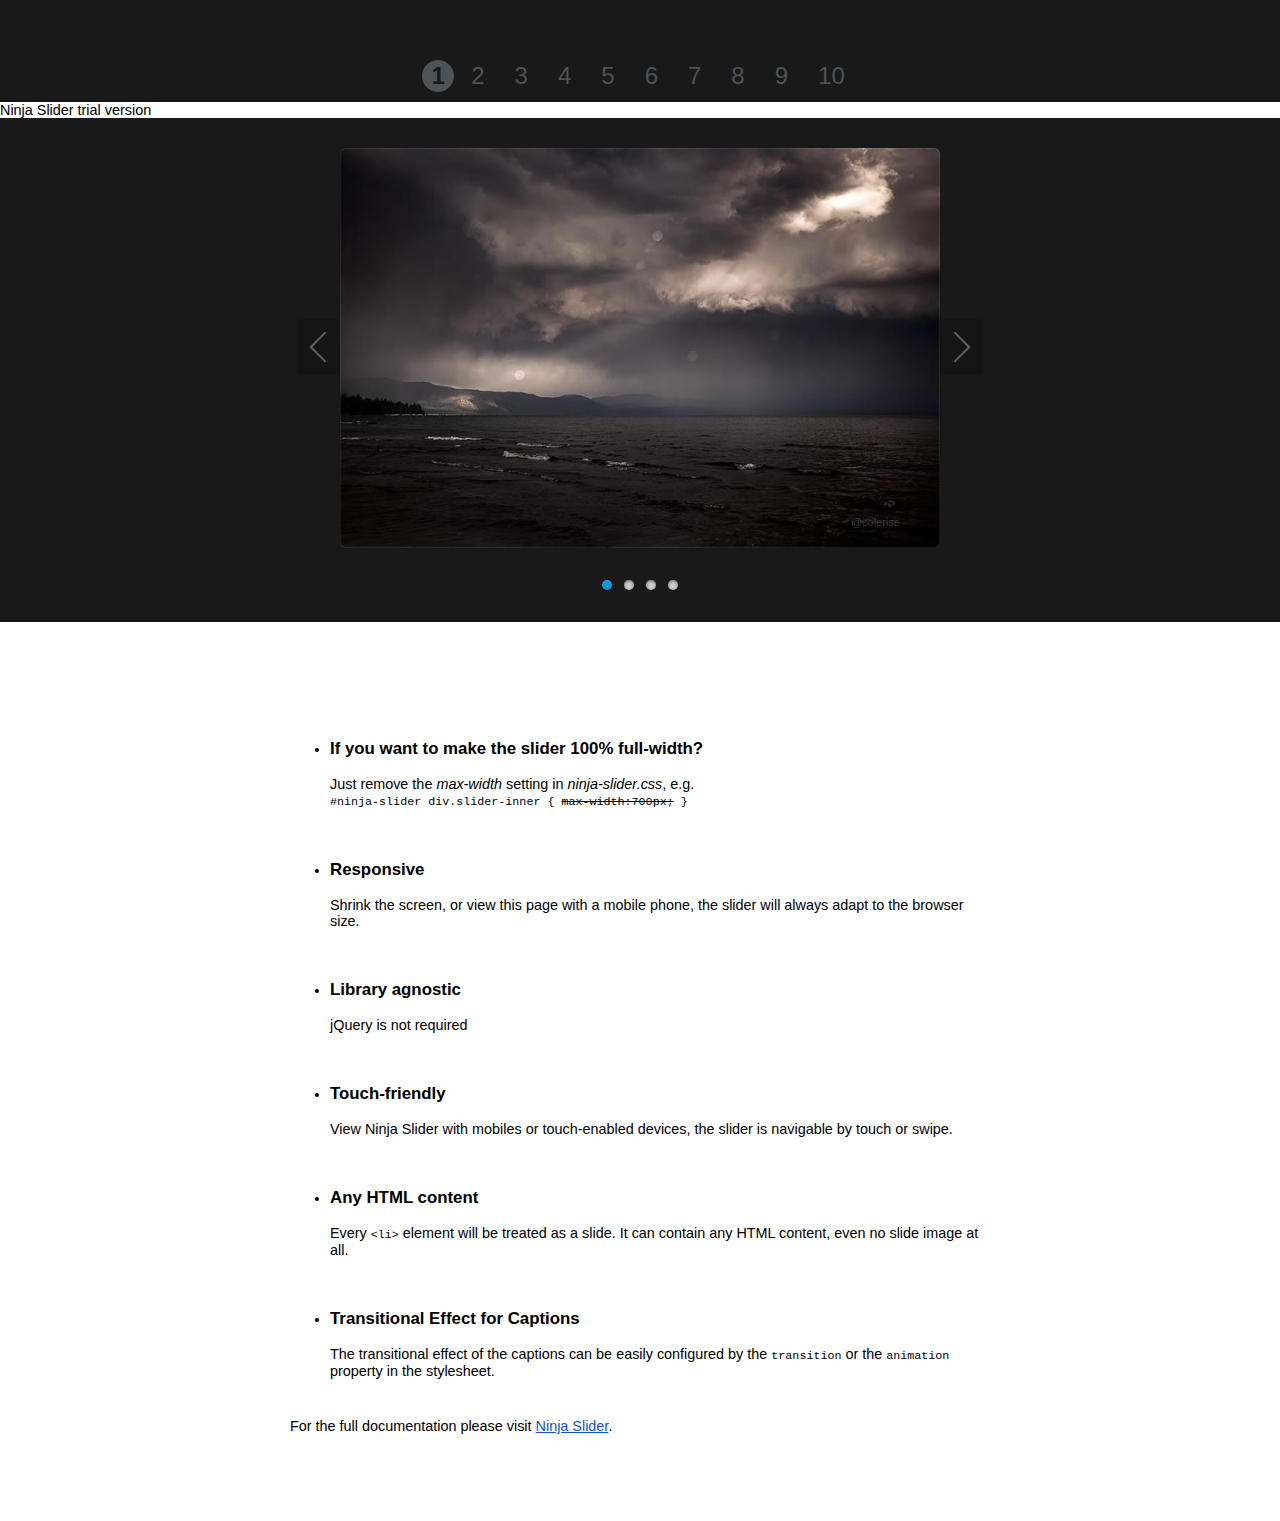
<file: lib/ninja-slider/ninja-slider/demo1.html>
﻿<!DOCTYPE html>
<html>
<head>
    <title>Demo 1</title>
    <meta name="viewport" content="width=device-width, initial-scale=1.0" />
    <link href="1/ninja-slider.css" rel="stylesheet" type="text/css" />
    <script src="1/ninja-slider.js" type="text/javascript"></script>
    <style>
        body {font: normal 0.9em Arial;margin:0;}
        a {color:#1155CC;}
        ul li {padding: 10px 0;}
        header {display:block;padding:60px 0 10px;background-color:#191919;text-align:center;}
        header a {
            font-family: sans-serif;
            font-size: 24px;
            line-height: 24px;
            padding: 8px 13px 7px;
            color: #4d5256;
            text-decoration:none;
            transition: color 0.7s;
        }
        header a.active {
            font-weight:bold;
            width: 24px;
            height: 24px;
            padding: 4px;
            text-align: center;
            display:inline-block;
            border-radius: 50%;
            background: #4d5256;
            color: #191919;
        }
    </style>
</head>
<body>
    <header>
        <a class="active" href="demo1.html">1</a>
        <a href="demo2.html">2</a>
        <a href="demo3.html">3</a>
        <a href="demo4.html">4</a>
        <a href="demo5.html">5</a>
        <a href="demo6.html">6</a>
        <a href="demo7.html">7</a>
        <a href="demo8.html">8</a>
        <a href="demo9.html">9</a>
        <a href="demo10.html">10</a>
    </header>
    <!--start-->
    <div id="ninja-slider">
        <div class="slider-inner">
            <ul>
                <li>
                    <a class="ns-img" href="img/a.jpg"></a>
                    <div class="caption">@colerise</div>
                </li>
                <li><a class="ns-img" href="img/b.jpg"></a>
                    <div class="caption">@colerise</div>
                </li>
                <li>
                    <a href="/"><img class="ns-img" src="img/c.jpg" style="cursor:pointer;" /></a>
                    <div class="caption">@colerise</div>
                </li>
                <li>
                    <a class="ns-img" href="img/d.jpg"></a>
                    <div class="caption cap1">RESPONSIVE</div>
                    <div class="caption cap1 cap2">TOUCH·FRIENDLY</div>
                    <div class="caption">@colerise</div>
                </li>
            </ul>
            <div class="fs-icon" title="Expand/Close"></div>
        </div>
    </div>
    <!--end-->
    <div style="max-width:700px;margin:90px auto;">
        <ul>
            <li>
                <h3>If you want to make the slider 100% full-width?</h3>
                <p>
                    Just remove the <em>max-width</em> setting in <em>ninja-slider.css</em>, e.g.<br />
                    <code>#ninja-slider div.slider-inner { <del>max-width:700px;</del> }</code>
                </p>
            </li>
            <li>
                <h3>Responsive</h3>
                <p>Shrink the screen, or view this page with a mobile phone, the slider will always adapt to the browser size.</p>
            </li>
            <li><h3>Library agnostic</h3><p>jQuery is not required</p></li>
            <li>
                <h3>Touch-friendly</h3>
                <p>View Ninja Slider with mobiles or touch-enabled devices, the slider is navigable by touch or swipe.</p>
            </li>
            <li>
                <h3>Any HTML content</h3>
                <p>Every <code>&lt;li&gt;</code> element will be treated as a slide. It can contain any HTML content, even no slide image at all.</p>
            </li>
            <li>
                <h3>Transitional Effect for Captions</h3>
                <p>The transitional effect of the captions can be easily configured by the <code>transition</code> or the <code>animation</code> property in the stylesheet.</p>
            </li>
        </ul>
        <p>
            For the full documentation please visit <a href="http://www.menucool.com/responsive-slider" title="Ninja Slider: responsive, touch-friendly">Ninja Slider</a>.
        </p>
    </div>
</body>
</html>
</file>
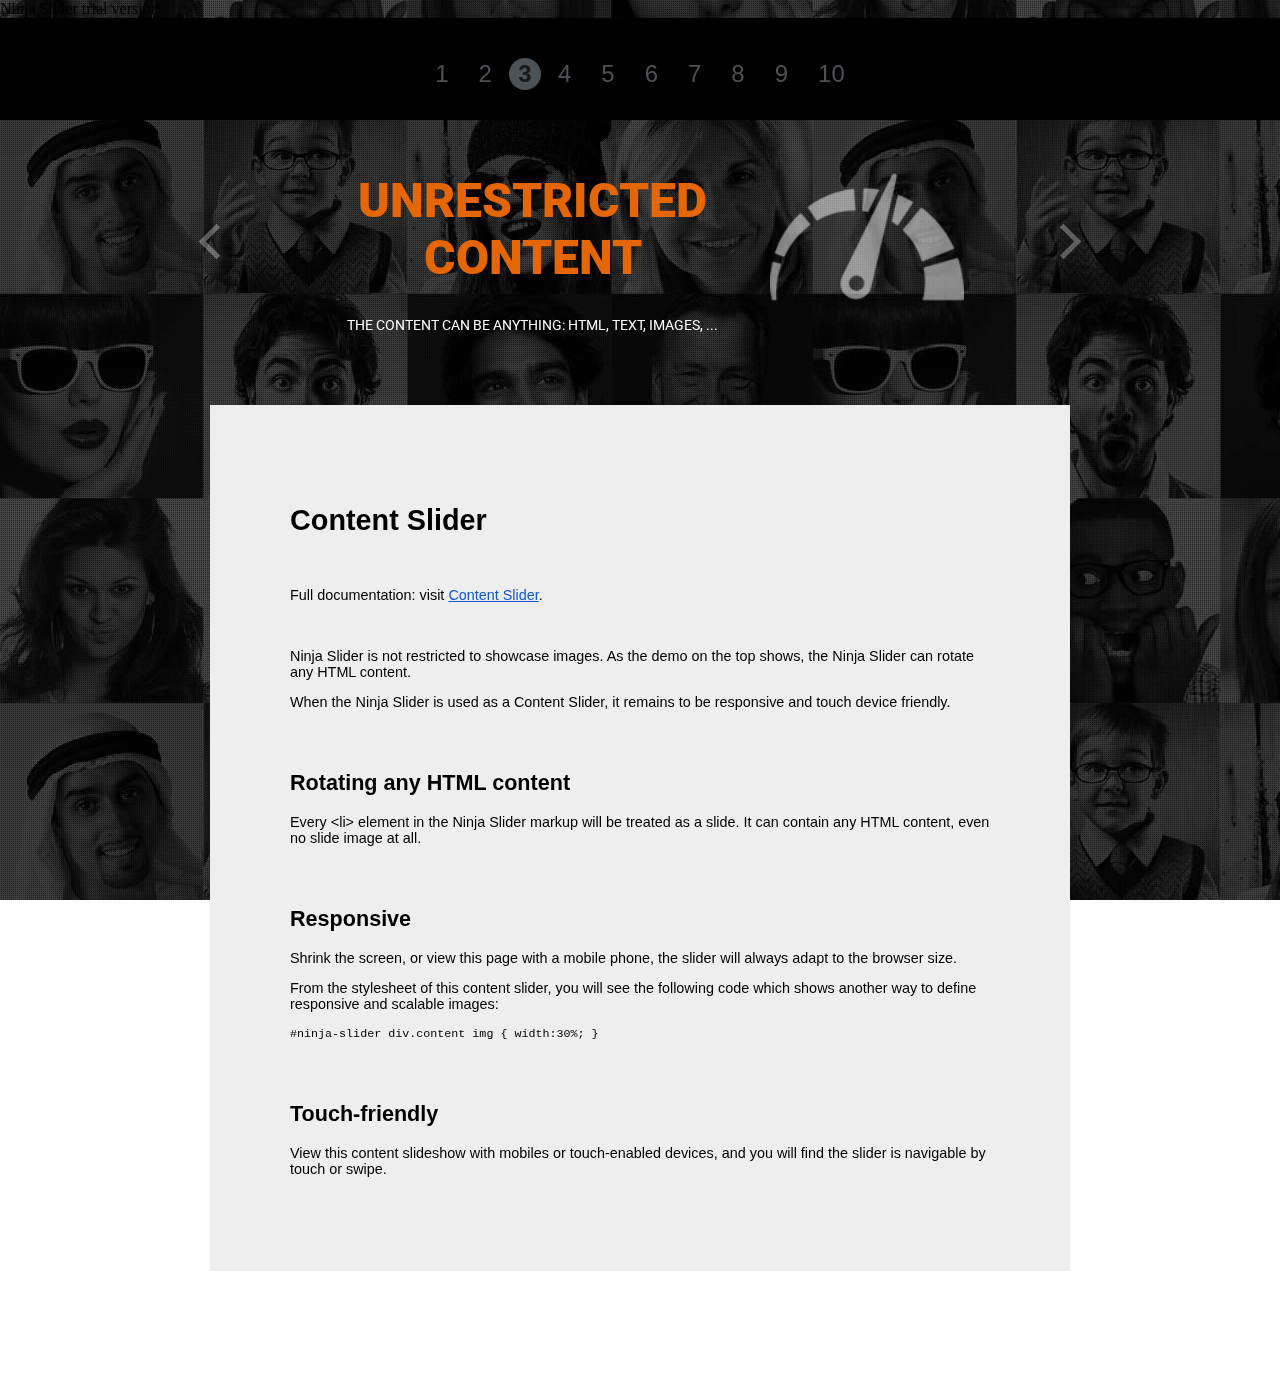
<file: lib/ninja-slider/ninja-slider/demo3.html>
﻿<!DOCTYPE html>
<html>
<head>
    <title>Demo 3</title>
    <meta name="viewport" content="width=device-width, initial-scale=1.0" />
    <link href='https://fonts.googleapis.com/css?family=Roboto:400,900' rel='stylesheet' type='text/css'>
    <link href="3/ninja-slider.css" rel="stylesheet" type="text/css" />
    <script src="3/ninja-slider.js" type="text/javascript"></script>
    <style>
        body {font: normal 0.9em Arial;margin:0;}
        #bg-asset {
            position: fixed;
            background: url('3/pg-bg.jpg') left 90px;
            z-index: -1;
            top: 0;
            bottom: 0;
            left: 0;
            right: 0;
        }
        a {color:#1155CC;}
        h2 {margin-top: 60px;}
        header {display:block;padding:40px 0 30px;text-align:center;background:#000;}
        header a {
            font-family: sans-serif;
            font-size: 24px;
            line-height: 24px;
            padding: 8px 13px 7px;
            color: #4d5256;
            text-decoration:none;
            transition: color 0.7s;
        }
        header a.active {
            font-weight:bold;
            width: 24px;
            height: 24px;
            padding: 4px;
            text-align: center;
            display:inline-block;
            border-radius: 50%;
            background: #4d5256;
            color: #191919;
        }
    </style>
</head>
<body>
    <header>
        <a href="demo1.html">1</a>
        <a href="demo2.html">2</a>
        <a class="active" href="demo3.html">3</a>
        <a href="demo4.html">4</a>
        <a href="demo5.html">5</a>
        <a href="demo6.html">6</a>
        <a href="demo7.html">7</a>
        <a href="demo8.html">8</a>
        <a href="demo9.html">9</a>
        <a href="demo10.html">10</a>
    </header>
    <!--start-->
    <div id="bg-asset"></div>
    <div id="ninja-slider">
        <div class="slider-inner">
            <ul>
                <li>
                    <div class="content">
                        <img src="3/meter.png" />
                        <h3>Unrestricted Content</h3>
                        <p>The content can be anything: HTML, text, images, ...</p>
                    </div>
                </li>
                <li>
                    <div class="content">
                        <img src="3/bulb.png" />
                        <h3>Showcase the important</h3>
                        <p>
                            Organize, highlight and showcase your most important content in a sleek and stylish manner.
                        </p>
                    </div>
                </li>
                <li>
                    <div class="content">
                        <img src="3/responsive.png" />
                        <h3>Responsive</h3>
                        <p>The Content Slider is responsive. The image in this slide is always 30% of the screen size.</p>
                    </div>
                </li>
                <li>
                    <div class="content">
                        <img src="3/browser-support.png" />
                        <h3>Mobile Friendly</h3>
                        <p>The Carousel is compatible with mobile platforms like iphone/ipad.</p>
                    </div>
                </li>
            </ul>
            <div class="fs-icon" title="Expand/Close"></div>
        </div>
    </div>
    <!--end-->
    <div style="max-width:700px;margin:0 auto 90px;background:#EEE;padding:80px;">
        <h1>Content Slider</h1>
        <p>&nbsp;</p>
        <p>
            Full documentation: visit <a href="http://www.menucool.com/slider/content-slider">Content Slider</a>.
        </p>
        <p>&nbsp;</p>
        <p>Ninja Slider is not restricted to showcase images. As the demo on the top shows, the Ninja Slider can rotate any HTML content.</p>
        <p>When the Ninja Slider is used as a Content Slider, it remains to be responsive and touch device friendly.</p>
        <h2>Rotating any HTML content</h2>
        <p>Every &lt;li&gt; element in the Ninja Slider markup will be treated as a slide. It can contain any HTML content, even no slide image at all.</p>

        <h2>Responsive</h2>
        <p>Shrink the screen, or view this page with a mobile phone, the slider will always adapt to the browser size.</p>
        <p>From the stylesheet of this content slider, you will see the following code which shows another way to define responsive and scalable images:</p>
        <code style="display:block;">
            #ninja-slider div.content img {
            width:30%;
            }
        </code>
        <h2>Touch-friendly</h2>
        <p>View this content slideshow with mobiles or touch-enabled devices, and you will find the slider is navigable by touch or swipe.</p>
    </div>
    <p>&nbsp;</p>
</body>
</html>
</file>
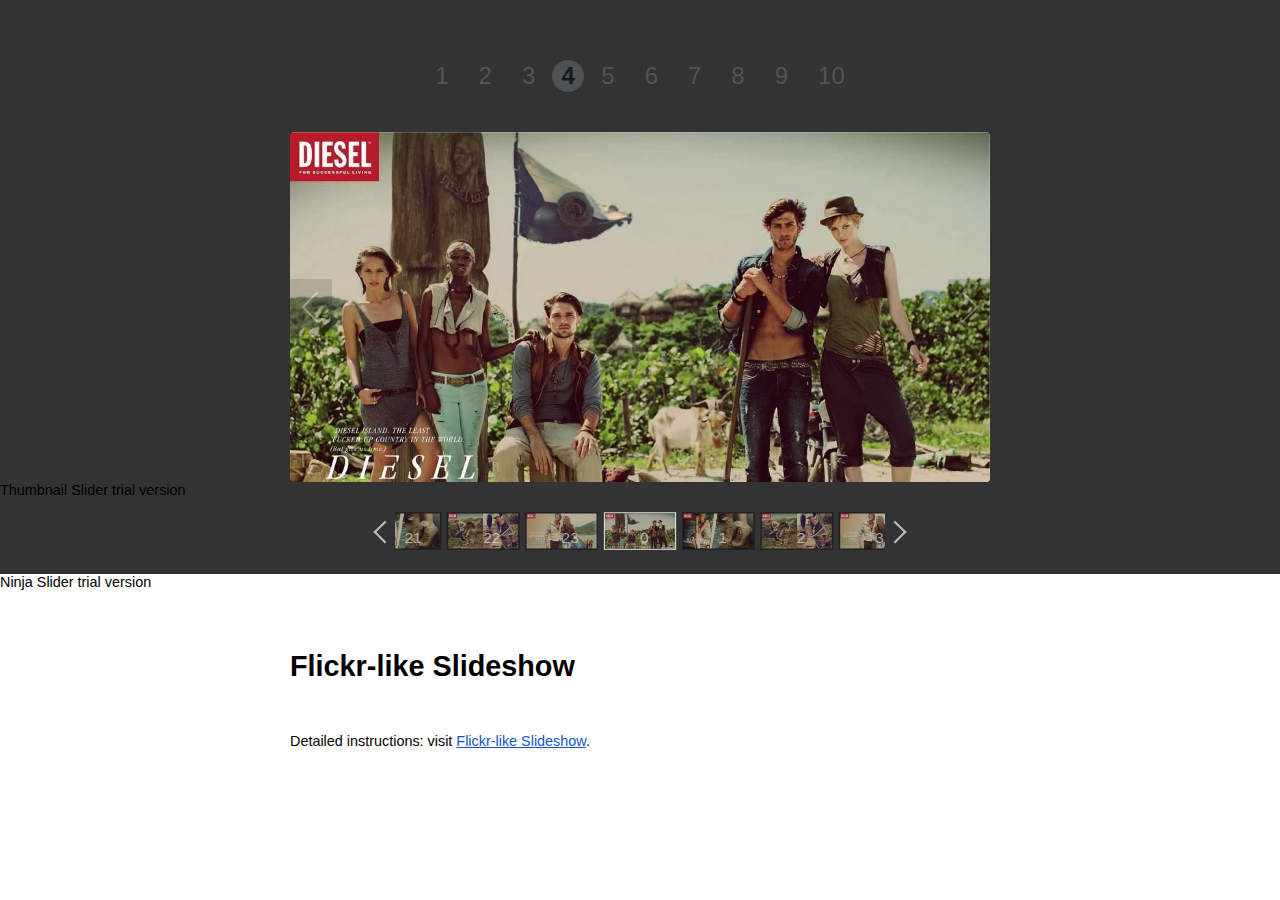
<file: lib/ninja-slider/ninja-slider/demo4.html>
﻿<!DOCTYPE html>
<html>
<head>
    <title>Demo 4</title>
    <meta name="viewport" content="width=device-width, initial-scale=1.0" />
    <link href="4/thumbnail-slider.css" rel="stylesheet" type="text/css" />
    <link href="4/ninja-slider.css" rel="stylesheet" type="text/css" />
    <script src="4/thumbnail-slider.js" type="text/javascript"></script>
    <script src="4/ninja-slider.js" type="text/javascript"></script>
    <style>
        body {font: normal 0.9em Arial;margin:0;}
        a {color:#1155CC;}
        ul li {padding: 10px 0;}
        header {display:block;padding:60px 0 10px;background:rgba(0,0,0,0.8);text-align:center;}
        header a {
            font-family: sans-serif;
            font-size: 24px;
            line-height: 24px;
            padding: 8px 13px 7px;
            color: #555;
            text-decoration:none;
            transition: color 0.7s;
        }
        header a.active {
            font-weight:bold;
            width: 24px;
            height: 24px;
            padding: 4px;
            text-align: center;
            display:inline-block;
            border-radius: 50%;
            background: #4d5256;
            color: #191919;
        }
        code {display:block;white-space:pre; background-color:#f6f6f6;padding:8px; overflow:auto;border:1px dotted #999;margin:6px 0;}
    </style>
</head>
<body>
    <header>
        <a href="demo1.html">1</a>
        <a href="demo2.html">2</a>
        <a href="demo3.html">3</a>
        <a class="active" href="demo4.html">4</a>
        <a href="demo5.html">5</a>
        <a href="demo6.html">6</a>
        <a href="demo7.html">7</a>
        <a href="demo8.html">8</a>
        <a href="demo9.html">9</a>
        <a href="demo10.html">10</a>
    </header>
    <!--start-->
    <div id='ninja-slider'>
        <div>
            <div class="slider-inner">
                <ul>
                    <li><a class="ns-img" href="img/1.jpg"></a></li>
                    <li><a class="ns-img" href="img/2.jpg"></a></li>
                    <li><a class="ns-img" href="img/3.jpg"></a></li>
                    <li><a class="ns-img" href="img/4.jpg"></a></li>
                    <li><a class="ns-img" href="img/5.jpg"></a></li>
                    <li><a class="ns-img" href="img/a.jpg"></a></li>
                    <li><a class="ns-img" href="img/b.jpg"></a></li>
                    <li><a class="ns-img" href="img/c.jpg"></a></li>
                    <li><a class="ns-img" href="img/d.jpg"></a></li>
                    <li><a class="ns-img" href="img/2.jpg"></a></li>
                    <li><a class="ns-img" href="img/3.jpg"></a></li>
                    <li><a class="ns-img" href="img/4.jpg"></a></li>
                    <li><a class="ns-img" href="img/1.jpg"></a></li>
                    <li><a class="ns-img" href="img/2.jpg"></a></li>
                    <li><a class="ns-img" href="img/3.jpg"></a></li>
                    <li><a class="ns-img" href="img/4.jpg"></a></li>
                    <li><a class="ns-img" href="img/5.jpg"></a></li>
                    <li><a class="ns-img" href="img/a.jpg"></a></li>
                    <li><a class="ns-img" href="img/b.jpg"></a></li>
                    <li><a class="ns-img" href="img/c.jpg"></a></li>
                    <li><a class="ns-img" href="img/d.jpg"></a></li>
                    <li><a class="ns-img" href="img/2.jpg"></a></li>
                    <li><a class="ns-img" href="img/3.jpg"></a></li>
                    <li><a class="ns-img" href="img/4.jpg"></a></li>
                </ul>
                <div class="fs-icon" title="Expand/Close"></div>
            </div>
            <div id="thumbnail-slider">
                <div class="inner">
                    <ul>
                        <li>
                            <a class="thumb" href="img/1.jpg"></a>
                            <span>0</span>
                        </li>
                        <li>
                            <a class="thumb" href="img/2.jpg"></a>
                            <span>1</span>
                        </li>
                        <li>
                            <a class="thumb" href="img/3.jpg"></a>
                            <span>2</span>
                        </li>
                        <li>
                            <a class="thumb" href="img/4.jpg"></a>
                            <span>3</span>
                        </li>
                        <li>
                            <a class="thumb" href="img/5.jpg"></a>
                            <span>4</span>
                        </li>
                        <li>
                            <a class="thumb" href="img/a.jpg"></a>
                            <span>5</span>
                        </li>
                        <li>
                            <a class="thumb" href="img/b.jpg"></a>
                            <span>6</span>
                        </li>
                        <li>
                            <a class="thumb" href="img/c.jpg"></a>
                            <span>7</span>
                        </li>
                        <li>
                            <a class="thumb" href="img/d.jpg"></a>
                            <span>8</span>
                        </li>
                        <li>
                            <a class="thumb" href="img/2.jpg"></a>
                            <span>9</span>
                        </li>
                        <li>
                            <a class="thumb" href="img/3.jpg"></a>
                            <span>10</span>
                        </li>
                        <li>
                            <a class="thumb" href="img/4.jpg"></a>
                            <span>11</span>
                        </li>
                        <li>
                            <a class="thumb" href="img/1.jpg"></a>
                            <span>12</span>
                        </li>
                        <li>
                            <a class="thumb" href="img/2.jpg"></a>
                            <span>13</span>
                        </li>
                        <li>
                            <a class="thumb" href="img/3.jpg"></a>
                            <span>14</span>
                        </li>
                        <li>
                            <a class="thumb" href="img/4.jpg"></a>
                            <span>15</span>
                        </li>
                        <li>
                            <a class="thumb" href="img/5.jpg"></a>
                            <span>16</span>
                        </li>
                        <li>
                            <a class="thumb" href="img/a.jpg"></a>
                            <span>17</span>
                        </li>
                        <li>
                            <a class="thumb" href="img/b.jpg"></a>
                            <span>18</span>
                        </li>
                        <li>
                            <a class="thumb" href="img/c.jpg"></a>
                            <span>19</span>
                        </li>
                        <li>
                            <a class="thumb" href="img/d.jpg"></a>
                            <span>20</span>
                        </li>
                        <li>
                            <a class="thumb" href="img/2.jpg"></a>
                            <span>21</span>
                        </li>
                        <li>
                            <a class="thumb" href="img/3.jpg"></a>
                            <span>22</span>
                        </li>
                        <li>
                            <a class="thumb" href="img/4.jpg"></a>
                            <span>23</span>
                        </li>
                    </ul>
                </div>
            </div>
        </div>
    </div>
    <!--end-->
    <div style="max-width:700px;margin:60px auto;">
        <h1>Flickr-like Slideshow</h1>
        <p>&nbsp;</p>
        <p>Detailed instructions: visit <a href="/slider/flickr-like-slideshow">Flickr-like Slideshow</a>.</p>
    </div>
</body>
</html>
</file>
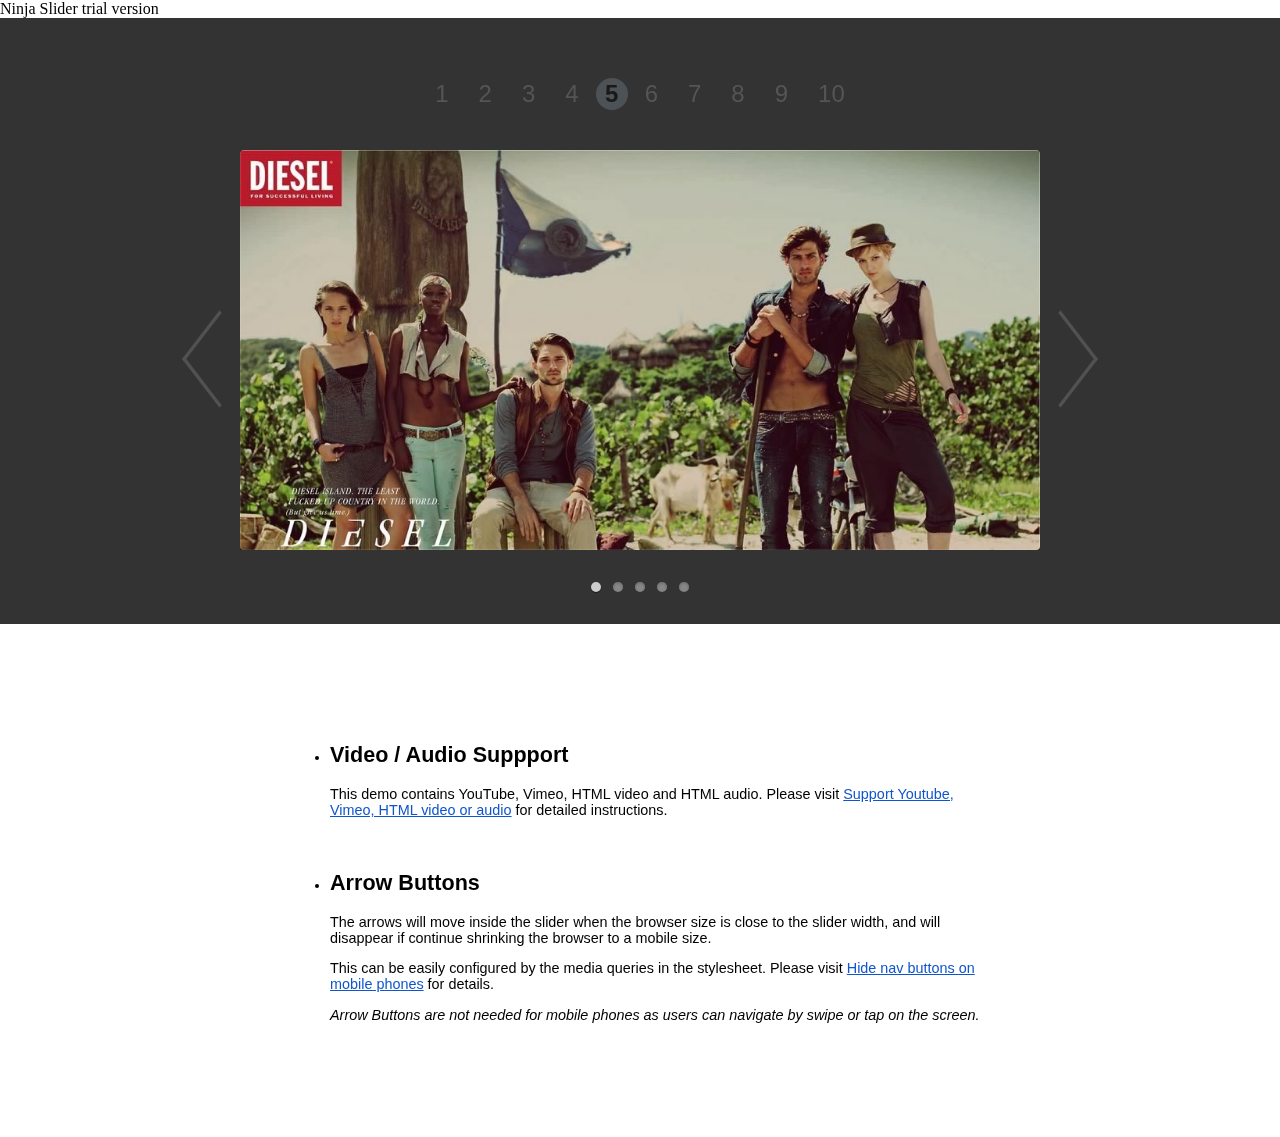
<file: lib/ninja-slider/ninja-slider/demo5.html>
﻿<!DOCTYPE html>
<html>
<head>
    <title>Demo 5</title>
    <meta name="viewport" content="width=device-width, initial-scale=1.0" />
    <link href="5/ninja-slider.css" rel="stylesheet" type="text/css" />
    <!--ninjaVideoPlugin.js is required only when the slider contains video or audio.-->
    <script src="5/ninjaVideoPlugin.js"></script>
    <script src="5/ninja-slider.js" type="text/javascript"></script>
    <script type="text/javascript">
        //don't copy the script below into your page.
        if (!document.domain) alert("The video will not work properly if opening the page by local path. Please test this page through HTTP on a web or localhost server");    
    </script>
    <style>
        body {font: normal 0.9em Arial;margin:0;}
        a {color:#1155CC;}
        ul li {padding: 10px 0;}
        header {display:block;padding:60px 0 10px;background-color:#333; text-align:center;}
        header a {
            font-family: sans-serif;
            font-size: 24px;
            line-height: 24px;
            padding: 8px 13px 7px;
            color: #555;
            text-decoration:none;
            transition: color 0.7s;
        }
        header a.active {
            font-weight:bold;
            width: 24px;
            height: 24px;
            padding: 4px;
            text-align: center;
            display:inline-block;
            border-radius: 50%;
            background: #4d5256;
            color: #191919;
        }
    </style>
</head>
<body>
    <header>
        <a href="demo1.html">1</a>
        <a href="demo2.html">2</a>
        <a href="demo3.html">3</a>
        <a href="demo4.html">4</a>
        <a class="active" href="demo5.html">5</a>
        <a href="demo6.html">6</a>
        <a href="demo7.html">7</a>
        <a href="demo8.html">8</a>
        <a href="demo9.html">9</a>
        <a href="demo10.html">10</a>
    </header>
    <!--start-->
    <div id='ninja-slider'>
        <div class="slider-inner">
            <ul>
                <li><a class="ns-img" href="img/1.jpg"></a></li>
                <li>
                    <div class="video">
                        <iframe src="https://player.vimeo.com/video/93292237" frameborder="0" allowfullscreen></iframe>
                    </div>
                    <a class="ns-img" href="img/2.jpg"></a>
                    <div class="caption">Supports Youtube, Vimeo and HTML video/audio</div>
                    <div class="video-playbutton-layer"></div>
                </li>
                <li>
                    <div class="video">
                        <iframe src="https://www.youtube.com/embed/Bp119VFEjHE?enablejsapi=1&start=216&rel=0&showinfo=0&iv_load_policy=3&modestbranding=1" frameborder="0" allowfullscreen data-autoplay="false"></iframe>
                    </div>
                    <a class="ns-img" href="img/3.jpg"></a>
                    <div class="caption">This video starts from 3:36</div>
                    <div class="video-playbutton-layer"></div>
                </li>
                <li>
                    <div class="video">
                        <video controls width="100%">
                            <source src="img/mcvideo.mp4" type="video/mp4" />
                        </video>
                    </div>
                </li>
                <li>
                    <a class="ns-img" href="img/5.jpg"></a>
                    <div class="video" style="background-color:transparent;height:auto;top:auto;bottom:0px;">
                        <audio controls data-autoplay="1">
                            <source src="img/mcaudio.mp3" type="audio/mpeg">
                        </audio>
                    </div>
                </li>
            </ul>
            <div class="fs-icon"></div>
        </div>
    </div>
    <!--end-->
    <div style="width:700px;margin:90px auto;">
        <ul>
            <li>
                <h2>Video / Audio Suppport</h2>
                <p>
                    This demo contains YouTube, Vimeo, HTML video and HTML audio. Please visit <a href="http://www.menucool.com/slider/play-youtube-vimeo-html-video-or-audio-with-ninja-slider" title="Play Youtube, Vimeo, HTML video or audio with Ninja Slider">Support Youtube, Vimeo, HTML video or audio</a>
                    for detailed instructions.
                </p>        
            </li>
            <li>
                <h2>Arrow Buttons</h2>
                <p>The arrows will move inside the slider when the browser size is close to the slider width, and will disappear if continue shrinking the browser to a mobile size.</p>
                <p>This can be easily configured by the media queries in the stylesheet. Please visit <a href="http://www.menucool.com/responsive-slider#custStyles">Hide nav buttons on mobile phones</a> for details.</p>
                <p><i>Arrow Buttons are not needed for mobile phones as users can navigate by swipe or tap on the screen.</i></p>
            </li>
        </ul>
    </div>
</body>
</html>
</file>
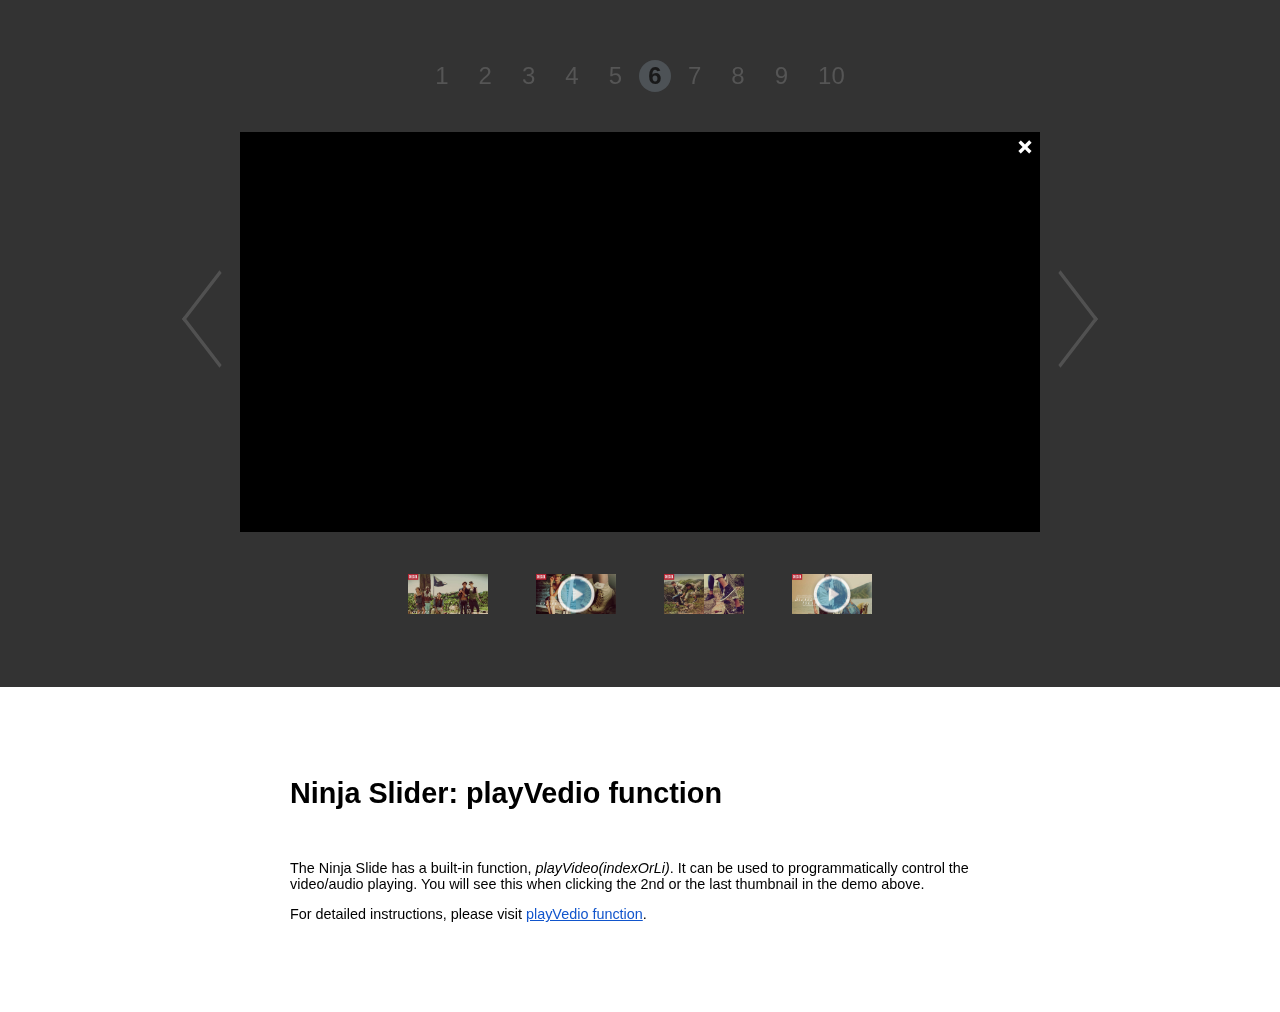
<file: lib/ninja-slider/ninja-slider/demo6.html>
﻿<!DOCTYPE html>
<html>
<head>
    <title>Demo 6</title>
    <meta name="viewport" content="width=device-width, initial-scale=1.0" />
    <link href="6/thumbs.css" rel="stylesheet" type="text/css" />
    <link href="5/ninja-slider.css" rel="stylesheet" type="text/css" />
    <!--ninjaVideoPlugin.js is required only when the slider contains video or audio.-->
    <script src="5/ninjaVideoPlugin.js"></script>
    <script src="5/ninja-slider.js" type="text/javascript"></script>
    <script type="text/javascript">
        //don't copy the script below into your page.
        if (!document.domain) alert("The video will not work properly if opening the page by local path. Please test this page through HTTP on a web or localhost server");
    </script>

    <style>
        body {font: normal 0.9em Arial;margin:0;}
        a {color:#1155CC;}
        header {display:block;padding:60px 0 10px;background-color:#333; text-align:center;}
        header a {
            font-family: sans-serif;
            font-size: 24px;
            line-height: 24px;
            padding: 8px 13px 7px;
            color: #555;
            text-decoration:none;
            transition: color 0.7s;
        }
        header a.active {
            font-weight:bold;
            width: 24px;
            height: 24px;
            padding: 4px;
            text-align: center;
            display:inline-block;
            border-radius: 50%;
            background: #4d5256;
            color: #191919;
        }

        #ninja-slider-pager {
            display: none;
        }
    </style>
</head>
<body>
    <header>
        <a href="demo1.html">1</a>
        <a href="demo2.html">2</a>
        <a href="demo3.html">3</a>
        <a href="demo4.html">4</a>
        <a href="demo5.html">5</a>
        <a class="active" href="demo6.html">6</a>
        <a href="demo7.html">7</a>
        <a href="demo8.html">8</a>
        <a href="demo9.html">9</a>
        <a href="demo10.html">10</a>
    </header>
    <!--start-->
    <div id="ninja-slider">
        <div class="slider-inner">
            <ul>
                <li>
                    <div class="video">
                        <iframe src="https://player.vimeo.com/video/136205074?title=0&portrait=0&byline=0" frameborder="0" allowfullscreen></iframe>
                    </div>
                </li>
                <li>
                    <div class="video">
                        <iframe src="https://www.youtube.com/embed/Bp119VFEjHE?enablejsapi=1&start=0&rel=0&showinfo=0&iv_load_policy=3&modestbranding=1" wmode="Opaque" frameborder="0" allowfullscreen></iframe>
                    </div>
                    <a class="ns-img" href="img/2.jpg"></a>
                    <div class="video-playbutton-layer"></div>
                </li>
                <li>
                    <div class="video">
                        <video controls data-autoplay="false">
                            <source src="img/mcvideo.mp4" type="video/mp4" />
                        </video>
                    </div>
                    <a class="ns-img" href="img/3.jpg"></a>
                    <div class="video-playbutton-layer"></div>
                </li>
                <li>
                    <a class="ns-img" href="img/4.jpg"></a>
                    <div class="video" style="background-color:transparent;height:auto;top:auto;bottom:0px;">
                        <audio controls>
                            <source src="img/mcaudio.mp3" type="audio/mpeg">
                        </audio>
                    </div>
                </li>
            </ul>
        </div>
        <div id="thumbs">
            <span onclick="nslider.displaySlide(0)"><img src="img/1.jpg" /></span>
            <span onclick="nslider.playVideo(1)"><img src="img/2.jpg" /><span class="playvideo">AUTO</span></span>
            <span onclick="nslider.displaySlide(2)"><img src="img/3.jpg" /></span>
            <span onclick="nslider.playVideo(3)"><img src="img/4.jpg" /><span class="playvideo">AUTO</span></span>
        </div>
    </div>
    <!--end-->
    <div style="width:700px;margin:90px auto;">
        <h1>Ninja Slider: playVedio function</h1>
        <p>&nbsp;</p>
        <p>
            The Ninja Slide has a built-in function, <em>playVideo(indexOrLi)</em>. It can be used to programmatically control the video/audio playing.
            You will see this when clicking the 2nd or the last thumbnail in the demo above.
        </p>
        <p>For detailed instructions, please visit <a href="http://www.menucool.com/slider/ninja-slider-playvedio-function">playVedio function</a>.</p>
    </div>
</body>
</html>
</file>
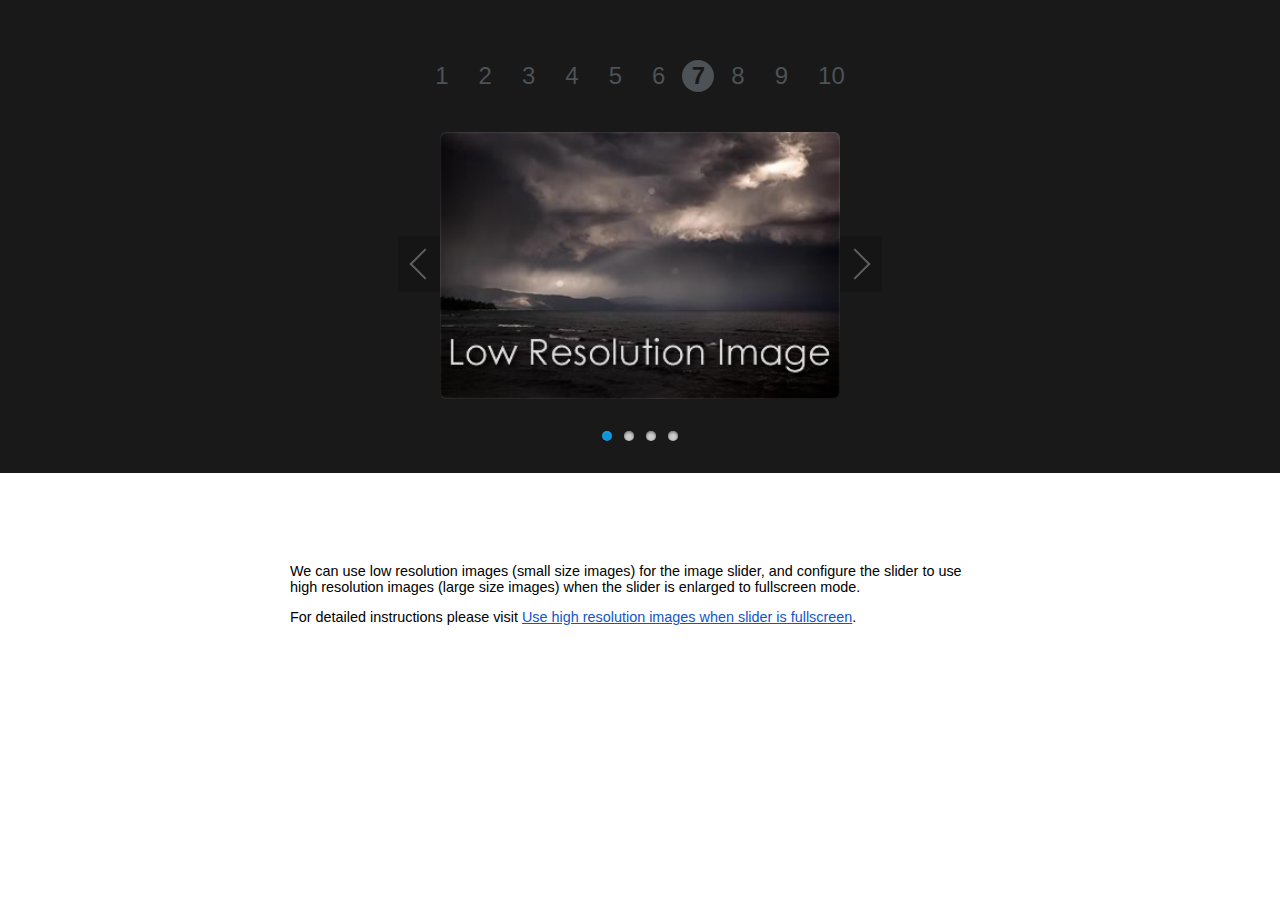
<file: lib/ninja-slider/ninja-slider/demo7.html>
﻿<!DOCTYPE html>
<html>
<head>
    <title>Demo 7</title>
    <meta name="viewport" content="width=device-width, initial-scale=1.0" />
    <link href="7/ninja-slider.css" rel="stylesheet" type="text/css" />
    <script src="7/ninja-slider.js" type="text/javascript"></script>
    <style>
        body {font: normal 0.9em Arial;margin:0;}
        a {color:#1155CC;}
        ul li {padding: 10px 0;}
        header {display:block;padding:60px 0 10px;background-color:#191919;text-align:center;}
        header a {
            font-family: sans-serif;
            font-size: 24px;
            line-height: 24px;
            padding: 8px 13px 7px;
            color: #4d5256;
            text-decoration:none;
            transition: color 0.7s;
        }
        header a.active {
            font-weight:bold;
            width: 24px;
            height: 24px;
            padding: 4px;
            text-align: center;
            display:inline-block;
            border-radius: 50%;
            background: #4d5256;
            color: #191919;
        }
    </style>
</head>
<body>
    <header>
        <a href="demo1.html">1</a>
        <a href="demo2.html">2</a>
        <a href="demo3.html">3</a>
        <a href="demo4.html">4</a>
        <a href="demo5.html">5</a>
        <a href="demo6.html">6</a>
        <a href="demo7.html" class="active">7</a>
        <a href="demo8.html">8</a>
        <a href="demo9.html">9</a>
        <a href="demo10.html">10</a>
    </header>
    <!--start-->
    <div id='ninja-slider'>
        <div class="slider-inner">
            <ul>
                <li>
                    <a class="ns-img" href="img/a_s.jpg" data-fs-image="img/a.jpg"></a>
                </li>
                <li>
                    <span class="ns-img" style="background-image:url(img/b_s.jpg);" data-fs-image="img/b.jpg"></span>
                </li>
                <li>
                    <a href="/"><img class="ns-img" src="img/c_s.jpg" data-fs-image="img/c.jpg" /></a>
                </li>
                <li>
                    <a class="ns-img" href="img/d_s.jpg" data-fs-image="img/d.jpg"></a>
                </li>
            </ul>
            <div class="fs-icon" title="Expand/Close"></div>
        </div>
    </div>
    <!--end-->
    <div style="max-width:700px;margin:90px auto;">
        <p>
            We can use low resolution images (small size images) for the image slider, and configure the slider to use high resolution
            images (large size images) when the slider is enlarged to fullscreen mode.
        </p>
        <p>
            For detailed instructions please visit <a href="http://www.menucool.com/slider/use-high-resolution-images-when-slider-is-fullscreen">Use high resolution images when slider is fullscreen</a>.
        </p>
    </div>
</body>
</html>
</file>
<file: lib/ninja-slider/ninja-slider/1/ninja-slider.css>
/* Visit http://www.menucool.com/responsive-slider for instructions */

#ninja-slider {
    width:100%;
    background:#191919;
    padding: 30px 0;

    margin:0 auto;
    overflow:hidden;
    box-sizing:border-box;
}

#ninja-slider.fullscreen {
    background:#000;
}


#ninja-slider .fs-icon {
    top:6px;
    right:6px;
    width:60px;
    height:26px;
    background: rgba(0,0,0,0.2);
    z-index:2;
    color:white;
    text-align:center;
    font:bold 11px/26px arial;
    border:1px solid rgba(255,255,255,0.3);
    border-radius:2px;
    opacity:0;
    -webkit-transition:opacity 0.8s;
    transition:opacity 0.8s;
}

#ninja-slider .slider-inner:hover .fs-icon,
#ninja-slider.fullscreen .fs-icon {
    opacity: 1;
}
#ninja-slider.fullscreen div.fs-icon {
    right:30px;
}

#ninja-slider .fs-icon::before {      
    content:"EXPAND";
    display:block;
}

#ninja-slider.fullscreen .fs-icon::before {
    content:"CLOSE";
}


#ninja-slider .slider-inner {
    max-width:600px;
    margin:0 auto;/*center-aligned */
    font-size:0px;
    position:relative;
    box-sizing:border-box;
}

#ninja-slider.fullscreen .slider-inner {
    width:95%;
    max-width:800px;
}

#ninja-slider ul {
    position:relative;
    list-style:none;
    padding:0;
    box-sizing:border-box;
}

#ninja-slider li {
    
    width:100%;
    height:100%;
    top:0;
    left:0;
    position: absolute;
    font-size:12px;
    list-style:none;
    margin:0;
    padding:0;
    opacity:0;
    overflow:hidden;
    box-sizing:border-box;
}

#ninja-slider li.ns-show {
    opacity:1;
}



/* --------- slider image ------- */  
#ninja-slider .ns-img {
    background-color:rgba(0,0,0,0.3);
    background-size:contain;/*Note: If transitionType is zoom, it will be overridden to cover.*/

    /*decorate border*/
    box-shadow: inset 0 0 2px rgba(255,255,255,.3);
    border-radius:6px;

    cursor:default;
    display:block;
    position: absolute;
    width:100%;
    height:100%;
    background-repeat:no-repeat;
    background-position:center center;
}


/*---------- Captions -------------------*/
#ninja-slider .caption {
    padding:20px 40px;
    margin:auto;
    left:0;right:0;
    top:auto;bottom:0px;
    width:auto;
    text-align:right;
    font-family:sans-serif;
    font-size:11px;
    color:rgba(255,255,255,0.2);
    background:none;
    /*background:rgba(0,0,0,0.12);*/
    position:absolute;
    box-sizing:border-box;
}
#ninja-slider li .cap1 {
    color:rgba(255,255,255,0.5);
    font:bold 32px arial;
    text-align:center;

    opacity:0;
    bottom:40%;
    -webkit-transition:bottom 1.3s, opacity 1s;
    transition:bottom 1.3s, opacity 1s;
}

/*The cap1 of the current slide */
#ninja-slider li[class*='-'] .cap1 {
    opacity:1;
    bottom:20%;
}
#ninja-slider li .cap2 {
    color:rgba(255, 162, 0, 0.5);
    font-size:23px;
    bottom:15%;
    -webkit-transition-delay: 1s;
    transition-delay: 1s;
}

/*The cap2 of the current slide */
#ninja-slider li[class*='-s'] .cap2 {
    bottom:10%;
}


/* ---------Arrow buttons ------- */   
/* The arrow button id should be: slider id + ("-prev", "-next", and "-pause-play") */ 
#ninja-slider-pause-play { display:none;}  

#ninja-slider-prev, #ninja-slider-next
{
    position: absolute;
    display:inline-block;
    width:42px;
    height:56px;
    line-height:56px;
    top: 50%;
    margin-top:-51px;/*pager's height should also be counted*/
    background-color:rgba(0,0,0,0.4);
    background-color:#ccc\9;/*IE8 hack*/
    backface-visibility:hidden;
    color:white;
    overflow:hidden;
    white-space:nowrap;
    -webkit-user-select: none;
    user-select:none;
    border-radius:2px;
    z-index:10;
    opacity:0.3; 
    font-family:sans-serif;   
    font-size:13px;
    cursor:pointer;
    -webkit-transition:all 0.7s;
    transition:all 0.7s;
}

.slider-inner:hover #ninja-slider-prev, .slider-inner:hover #ninja-slider-next {
    opacity:1;
}


#ninja-slider-prev {
    left: -42px; /*set it with a positive value if .slider-inner does not have max-width setting.*/
}
#ninja-slider-next {
    right: -42px;
}

/* arrows */
#ninja-slider-prev::before, #ninja-slider-next::before {
    position: absolute;
    top: 17px;
    content: "";
    display: inline-block;
    width: 20px;
    height: 20px;
    border-left: 2px solid white;
    border-top: 2px solid white;
    backface-visibility:hidden;
}

#ninja-slider-prev::before {
    -ms-transform:rotate(-45deg);/*IE 9*/
    -webkit-transform:rotate(-45deg);
    transform: rotate(-45deg);
    right:4px;
}

#ninja-slider-next::before {
    -ms-transform:rotate(135deg);/*IE 9*/
    -webkit-transform:rotate(135deg);
    transform: rotate(135deg);
    left:4px;
}


/*pagination num within the arrow buttons*/
#ninja-slider-prev div, #ninja-slider-next div {display:none;}


/*------ pager(nav bullets) ------*/      
/* The pager id should be: slider id + "-pager" */
/* #ninja-slider-pager { display:none;}*/
#ninja-slider-pager
{
    padding-top:30px; /* set the distance away from the slider */
    margin:0 auto; /* center align */
    text-align:center;
    display:table;
    font-size:0;
}
         
#ninja-slider-pager a 
{
    display:inline-block;
    width: 10px;
    height: 10px;
    background-color: #CCC;
    font-size:0; /* Non-zero will show the index num */
    margin:2px 6px;
    cursor:pointer;
    border-radius:10px;
    box-shadow:inset 0 1px 3px #666666;
}

#ninja-slider-pager a:hover 
{
    opacity:0.6;
}
#ninja-slider-pager a.active 
{
    background-color:#1293dc;
    box-shadow:inset 0 1px 3px -1px #28b4ea,0 1px 1px rgba(0,0,0,.5);
}

   

#ninja-slider-pager, #ninja-slider-prev, #ninja-slider-next, #ninja-slider-pause-play
{
    -webkit-touch-callout: none;
    -webkit-user-select: none;
    user-select: none;
}


/*Responsive settings*/
@media only screen and (max-width:600px){

    #ninja-slider-prev, #ninja-slider-next, #ninja-slider-pager {
        display:none;
    }

    
    #ninja-slider li .cap1 {
        font-size:20px;
    }
}
</file>
<file: lib/ninja-slider/ninja-slider/3/ninja-slider.css>
/* Visit http://www.menucool.com/responsive-slider for instructions */

#ninja-slider {
    width:100%;
    max-width:900px;
    /*min-width:375px;
    background:#191919;*/
    padding: 30px 0;

    margin:0 auto;
    overflow:hidden;
    box-sizing:border-box;
}

#ninja-slider .slider-inner {
    margin:0 auto;/*center-aligned */
    font-size:0px;
    position:relative;
}

#ninja-slider ul {
    /*background-color:black;*/
    position:relative;
    list-style:none;
    padding:0;
}

#ninja-slider li {    
    width:100%;
    height:100%;
    top:0;
    left:0;
    position: absolute;
    font-size:12px;
    list-style:none;
    margin:0;
    padding:0;
    opacity:0;
    overflow:hidden;
    transform-style: preserve-3d; /*prevent blurry of its children*/
}

#ninja-slider li.ns-show {
    opacity:1;
}


/*---------- Slide Content -------------------*/
#ninja-slider div.content {
    font-family: 'Roboto', sans-serif;
    text-transform: uppercase;
    padding:0 14%;
    text-align:center;
    color:#FFF;
    font-size:1.2em;
    line-height:1.2;
    position: relative;
    top: 10%;
    box-sizing:border-box;
}

#ninja-slider div.content h3 {
    color:#E56606;
    margin-top:0;
    margin-bottom:30px;
    font-size:3.3em;
    font-family: 'Roboto', sans-serif;
    font-weight:900;
}
#ninja-slider div.content img {
    float:right;
    width:30%;
    margin:0 0 20px 20px;
}

/* ---------Arrow buttons ------- */   
/* The arrow button id should be: slider id + ("-prev", "-next", and "-pause-play") */ 
#ninja-slider-pause-play { display:none;}    

#ninja-slider-prev, #ninja-slider-next
{
    position: absolute;
    display:inline-block;
    width:42px;
    height:56px;
    line-height:56px;
    top: 50%;
    margin-top:-51px;/*pager's height should also be counted*/
    background-color:rgba(0,0,0,0.4);
    background-color:#ccc\9;/*IE8 hack*/
    backface-visibility:hidden;
    color:white;
    overflow:hidden;
    white-space:nowrap;
    -webkit-user-select: none;
    user-select:none;
    border-radius:2px;
    z-index:10;
    opacity:0.3; 
    font-family:sans-serif;   
    font-size:13px;
    cursor:pointer;
    -webkit-transition:all 0.7s;
    transition:all 0.4s;
}

.slider-inner:hover #ninja-slider-prev, .slider-inner:hover #ninja-slider-next {
    opacity:1;
}
.slider-inner:hover #ninja-slider-prev.disabled, .slider-inner:hover #ninja-slider-next.disabled {
    opacity:0.1;
}


#ninja-slider-prev {
    left: 0px; /*set it with a positive value if .slider-inner does not have max-width setting.*/
}
#ninja-slider-next {
    right: 0px;
}

/* arrows */
#ninja-slider-prev::before, #ninja-slider-next::before {
    position: absolute;
    top: 17px;
    content: "";
    display: inline-block;
    width: 20px;
    height: 20px;
    border-left: 5px solid white;
    border-top: 5px solid white;
    backface-visibility:hidden;
}

#ninja-slider-prev::before {
    -ms-transform:rotate(-45deg);/*IE 9*/
    -webkit-transform:rotate(-45deg);
    transform: rotate(-45deg);
    left:14px;
}

#ninja-slider-next::before {
    -ms-transform:rotate(135deg);/*IE 9*/
    -webkit-transform:rotate(135deg);
    transform: rotate(135deg);
    right:14px;
}


/*pagination num within the arrow buttons*/
#ninja-slider-prev:hover, #ninja-slider-next:hover {width:80px;background-color:rgba(0,0,0,0.8);}
#ninja-slider-prev div {margin-right:8px;white-space:nowrap;opacity:0;float:right;}
#ninja-slider-next div {margin-left:8px;white-space:nowrap;opacity:0;float:left;}
#ninja-slider-prev:hover div, #ninja-slider-next:hover div {opacity:1;}


/*------ pager(nav bullets) ------*/      
/* The pager id should be: slider id + "-pager" */
#ninja-slider-pager { display:none;}

/*Responsive settings*/
@media only screen and (max-width:700px){

    #ninja-slider div.content {
        font-size:1em;
    }
    
    #ninja-slider div.content h3 {
        font-size:2em;
    }

    #ninja-slider div.content img {
        display:none;
    }
    #ninja-slider-prev, #ninja-slider-next {
        display:none;
    }
}
</file>
<file: lib/ninja-slider/ninja-slider/4/thumbnail-slider.css>
/* http://www.menucool.com */

#thumbnail-slider {
    -webkit-transform: scale(0.7);
    transform:scale(0.7);
    transition:transform 0.25s;
    opacity:0.8;

    margin:4px auto; /*center-aligned*/
    width:100%;
    max-width:780px;
    padding:0px 40px;/*Gives room for arrow buttons*/
    box-sizing:border-box;
    position:relative;
    -webkit-user-select: none;
    user-select:none;
}

#thumbnail-slider:hover {
    -webkit-transform: scale(1);
    transform:scale(1);
    opacity:1;
}

#ninja-slider.fullscreen #thumbnail-slider {
    width:90%;
    max-width:1120px;
}

#thumbnail-slider div.inner {
    /*the followings should not be changed */
    position:relative;
    overflow:hidden;
    padding:2px 0;
    margin:0;
}

 
#thumbnail-slider div.inner ul {

    /*the followings should not be changed */
    white-space:nowrap;
    position:relative;
    left:0; top:0;
    list-style:none;
    font-size:0;
    padding:0;
    margin:0;
    float:left!important;
    width:auto!important;
    height:auto!important;
}

#thumbnail-slider ul li {
    opacity:1;
    overflow:visible;
    display:inline-block;
    *display:inline!important; /*IE7 hack*/
    border:2px solid #222;
    margin:0 4px;/* Spacing between thumbs*/
    box-sizing:content-box;
    
    text-align:center;
    vertical-align:middle;
    padding:0;
    position:relative;
    list-style:none;
    backface-visibility:hidden;

    transition:all 0.2s;
    -webkit-transform:scale(1); 
    transform:scale(1);
}

#thumbnail-slider ul li.active {
    border-color:white;
}

#thumbnail-slider li:hover {
    border-color:rgba(255,255,255,0.7);
}


#thumbnail-slider .thumb {
    width:100%;
    height: 100%;
    background-size:contain;
    background-repeat:no-repeat;
    background-position:center center;
    display:block;
    position:absolute;
    font-size:0;
}


/* --------- Captions ------- */
#thumbnail-slider li > span {
    position:absolute;
    color:rgba(255,255,255,0.7);
    font-size:22px;
    bottom:2px;
}


/* --------- navigation controls ------- */
/* The nav id should be: slider id + ("-prev", "-next", and "-pause-play") */

#thumbnail-slider-pause-play {display:none;} /*.pause*/

#thumbnail-slider-prev, #thumbnail-slider-next
{
    position: absolute;
    background-color:none;
    width:40px;
    height:50px;
    line-height:50px;
    top: 50%;
    margin:0;
    margin-top:-25px;
    color:white;
    z-index:10;
    cursor:pointer;
    opacity:1;
    *background-color:#ccc;/*IE7 hack*/
}

#thumbnail-slider-prev {
    left:0px; right:auto;
}

#thumbnail-slider-next {
    left:auto; right:0px;
}
#thumbnail-slider-next.disabled, #thumbnail-slider-prev.disabled {
    opacity:0.3;
    cursor:default;
}

/* arrows */
#thumbnail-slider-prev::before, #thumbnail-slider-next::before {
    position: absolute;
    top: 15px;
    content: "";
    display: block;
    width: 20px;
    height: 20px;
    border-left: 3px solid #DDD;
    border-top: 3px solid #DDD;
}

#thumbnail-slider-prev::before {
    left:14px;
    -ms-transform:rotate(-45deg);/*IE9*/
    -webkit-transform:rotate(-45deg);
    transform: rotate(-45deg);
}

#thumbnail-slider-next::before {
    right:14px;
    -ms-transform:rotate(135deg);/*IE9*/
    -webkit-transform:rotate(135deg);
    transform: rotate(135deg);
}

/*Responsive settings*/
@media only screen and (max-width:736px){
    
    #thumbnail-slider {
        padding:0;
    }

    #thumbnail-slider-prev, #thumbnail-slider-next {
        display:none;
    }
}
</file>
<file: lib/ninja-slider/ninja-slider/4/ninja-slider.css>
/* Visit http://www.menucool.com/responsive-slider for instructions */

#ninja-slider {
    width:100%;
    background:rgba(0,0,0,0.8);
    padding-top:30px;
    padding-bottom:10px;

    margin:0 auto;
    overflow:hidden;
    box-sizing:border-box;
}

#ninja-slider.fullscreen {
    background:black;
}

#ninja-slider.fullscreen #ninja-slider-prev {
    left: -50px; 
}
#ninja-slider.fullscreen #ninja-slider-next {
    right: -50px;
}


#ninja-slider .fs-icon {
    top:0px;
    right:0px;
    width:45px;
    height:45px;
    background: rgba(0,0,0,0.1) url(fullscreen.png) no-repeat 0 0;
    z-index:2;
    opacity:0;
    -webkit-transition:opacity 0.8s;
    transition:opacity 0.8s;
}

#ninja-slider:hover .fs-icon {
    opacity: 1;
}

#ninja-slider.fullscreen .fs-icon {
    background-position: center -45px;
    opacity:1;
}

#ninja-slider .slider-inner {
    max-width:700px;
    margin:0 auto;/*center-aligned*/
    font-size:0px;
    position:relative;
    box-sizing:border-box;
}

#ninja-slider.fullscreen .slider-inner {
    max-width:900px;
    max-height:80%;
}

#ninja-slider ul {
    /*overflow:hidden;*/
    position:relative;
    list-style:none;
    padding:0;
    box-sizing:border-box;
}

#ninja-slider li {
    background-color:#111;
    width:100%;
    height:100%;
    top:0;
    left:0;
    position: absolute;
    font-size:12px;
    list-style:none;
    margin:0;
    padding:0;
    opacity:0;
    overflow:hidden;
    box-sizing:border-box;
}

#ninja-slider li.ns-show {
    opacity:1;
}



/* --------- slider image ------- */  
#ninja-slider .ns-img {
    background-color:rgba(0,0,0,0.3);
    background-size:contain;/*Note: If transitionType is zoom, it will be overridden to cover.*/

    border-radius:3px;

    cursor:default;
    display:block;
    position: absolute;
    width:100%;
    height:100%;
    background-repeat:no-repeat;
    background-position:center center;
}


/* ---------Arrow buttons ------- */   
/* The arrow button id should be: slider id + ("-prev", "-next", and "-pause-play") */ 
#ninja-slider-pause-play { display:none;}    

#ninja-slider-prev, #ninja-slider-next
{
    position: absolute;
    display:inline-block;
    width:42px;
    height:56px;
    line-height:56px;
    top: 50%;
    margin-top:-28px;
    background-color:rgba(0,0,0,0.4);
    background-color:#ccc\9;/*IE8 hack*/
    backface-visibility:hidden;
    color:white;
    overflow:hidden;
    white-space:nowrap;
    -webkit-user-select: none;
    user-select:none;
    border-radius:2px;
    z-index:10;
    opacity:0.3; 
    font-family:sans-serif;   
    font-size:13px;
    cursor:pointer;
    -webkit-transition:all 0.7s;
    transition:all 0.7s;
}

.slider-inner:hover #ninja-slider-prev, .slider-inner:hover #ninja-slider-next {
    opacity:1;
}


#ninja-slider-prev {
    left: 0; 
}
#ninja-slider-next {
    right: 0;
}

/* arrows */
#ninja-slider-prev::before, #ninja-slider-next::before {
    position: absolute;
    top: 17px;
    content: "";
    display: inline-block;
    width: 20px;
    height: 20px;
    border-left: 2px solid white;
    border-top: 2px solid white;
}

#ninja-slider-prev::before {
    -ms-transform:rotate(-45deg);/*IE 9*/
    -webkit-transform:rotate(-45deg);
    transform: rotate(-45deg);
    backface-visibility:hidden;
    right:4px;
}

#ninja-slider-next::before {
    -ms-transform:rotate(135deg);/*IE 9*/
    -webkit-transform:rotate(135deg);
    transform: rotate(135deg);
    backface-visibility:hidden;
    left:4px;
}


/*pagination num within the arrow buttons*/
#ninja-slider-prev div, #ninja-slider-next div {display:none;}


/*------ pager(nav bullets) ------*/      
/* The pager id should be: slider id + "-pager" */
#ninja-slider-pager { display:none;}


#ninja-slider-pager, #ninja-slider-prev, #ninja-slider-next, #ninja-slider-pause-play
{
    -webkit-touch-callout: none;
    -webkit-user-select: none;
    user-select: none;
}


/*Responsive settings*/
@media only screen and (max-width:800px){

    #ninja-slider-prev, #ninja-slider-next {
        display:none;
    }
    #ninja-slider .fs-icon {
        display:none;
    }
}
</file>
<file: lib/ninja-slider/ninja-slider/5/ninja-slider.css>
/* Visit http://www.menucool.com/responsive-slider for instructions */

#ninja-slider {
    width:100%;
    background:#333;
    padding: 30px 0;

    margin:0 auto;
    overflow:hidden;
    box-sizing:border-box;
}

#ninja-slider.fullscreen {
    background:black;
}

#ninja-slider .fs-icon {
    top:10px;
    right:6px;
    width:60px;
    height:26px;
    background: rgba(0,0,0,0.3);
    z-index:2;
    color:white;
    text-align:center;
    font:bold 11px/26px arial;
    border:1px solid rgba(255,255,255,0.3);
    border-radius:2px;
    opacity:0;
    -webkit-transition:opacity 0.8s;
    transition:opacity 0.8s;
}

#ninja-slider .slider-inner:hover .fs-icon,
#ninja-slider.fullscreen .fs-icon {
    opacity: 1;
}

#ninja-slider .fs-icon::before {      
    content:"EXPAND";
    display:block;
}

#ninja-slider.fullscreen .fs-icon::before {
    content:"CLOSE";
}

#ninja-slider .slider-inner {
    max-width:800px;
    margin:0 auto;/*center-aligned */
    font-size:0px;
    position:relative;
    box-sizing:border-box;
}

#ninja-slider.fullscreen .slider-inner {
    width:100%;
    max-width:950px;
}

#ninja-slider ul {
    /*overflow:hidden;*/
    position:relative;
    list-style:none;
    padding:0;
    box-sizing:border-box;
}

#ninja-slider li {
    
    width:100%;
    height:100%;
    top:0;
    left:0;
    position: absolute;
    font-size:12px;
    list-style:none;
    margin:0;
    padding:0;
    opacity:0;
    overflow:hidden;
    box-sizing:border-box;
}

#ninja-slider li.ns-show {
    opacity:1;
}


/* --------- slider image ------- */  
#ninja-slider .ns-img {
    background-color:rgba(0,0,0,0.3);
    background-size:contain;/*Note: If transitionType is zoom, it will be overridden to cover.*/

    /*decorate border*/
    box-shadow: 0 1px 5px rgba(0,0,0,.8),inset 0 0 2px rgba(255,255,255,.4);
    border-radius:4px;

    cursor:default;
    display:block;
    position: absolute;
    width:100%;
    height:100%;
    background-repeat:no-repeat;
    background-position:center center;
}


/*---------- Captions -------------------*/
#ninja-slider .caption {
    padding:20px 40px;
    margin:auto;
    left:0;right:0;
    top:auto;bottom:8%;
    width:50%;
    text-align:center;
    font-family:sans-serif;
    font-size:2.2em;
    color:#fff;
    background:rgba(0,0,0,0.6);
    border:1px solid rgba(255,255,255,0.4);
    border-radius:4px;
    position:absolute;
    box-sizing:border-box;
    opacity:0;
    -webkit-transition:opacity 1s ease-in;
    transition:opacity 1s ease-in;
}
#ninja-slider li[class*='-s'] .caption {
    opacity:1;
}


/* ---------If there are videos ------- */ 
#ninja-slider .video, .video-playbutton-layer 
{
    top:0; left:0; border:0;
    width: 100%;height: 100%;
    text-align: center;
    background: black;
    position: absolute;    
}

/* And if you have added the HTML: <div class="video-playbutton-layer"></div> */
.video-playbutton-layer {
    background: transparent url(video-btn.png) no-repeat center center;
    cursor:pointer;
}

/* And if you have YouTube or Vimeo */
#ninja-slider div.stopVideoIcon 
{
    position:absolute;
    width:30px;height:30px;
    top:0;right:0px;
    margin:0 0 6px 6px;
    background:rgba(0,0,0,0.7);
    border-bottom-left-radius:4px;
    cursor:pointer;
}
#ninja-slider div.stopVideoIcon::before {
    content:"+";
    color:white;
    font:bold 30px/30px arial;
    -webkit-transform:rotate(45deg);
    transform: rotate(45deg);
    display:block;
}


/* ---------Arrow buttons ------- */   
/* The arrow button id should be: slider id + ("-prev", "-next", and "-pause-play") */   
#ninja-slider-pause-play { display:none;} 

#ninja-slider-prev, #ninja-slider-next
{
    position: absolute;
    display:inline-block;
    width:60px;
    height:100px;
    line-height:100px;
    top: 50%;
    margin:0;
    margin-top:-65px;/*pager's height should also be counted*/
    background-color:none;
    background-color:#ccc\9;/*IE8 hack*/
    backface-visibility:hidden;
    color:white;
    overflow:hidden;
    white-space:nowrap;
    -webkit-user-select: none;
    user-select:none;
    border-radius:3px; 
    z-index:10;
    opacity:0.2;
    cursor:pointer;
    font-family:sans-serif;
    font-size:11px;
    cursor:pointer;
    -webkit-transition:all 0.7s;
    transition:all 0.7s;
    -webkit-transform:scale(1,1.3);
    transform:scale(1,1.3);
    /*border:1px solid white;*/
}
#ninja-slider-prev:hover, #ninja-slider-next:hover {
    opacity:1;
    /*background-color:rgba(0,0,0,0.4);*/
}

#ninja-slider-prev {
    left: -70px;
}

#ninja-slider-next {
    right: -70px;
}

/*pagination within the prev/next buttons*/
#ninja-slider-prev div {opacity:0;margin-left:30px;transition:opacity 0.7s;}
#ninja-slider-next div {opacity:0;float:right;margin-right:30px;transition:opacity 0.7s;}
#ninja-slider-prev:hover div, #ninja-slider-next:hover div{opacity:1;}

/* arrows */
#ninja-slider-prev::before, #ninja-slider-next::before {
    position: absolute;
    top: 25px;
    content: "";
    display: inline-block;
    width: 50px;
    height: 50px;
    border-left: 3px solid #ccc;
    border-top: 3px solid #ccc;
}

#ninja-slider-prev::before {
    -ms-transform:rotate(-45deg);/*IE 9*/
    -webkit-transform:rotate(-45deg);
    transform: rotate(-45deg);
    backface-visibility:hidden;
    right:-16px;
}

#ninja-slider-next::before {
    -ms-transform:rotate(135deg);/*IE 9*/
    -webkit-transform:rotate(135deg);
    transform: rotate(135deg);
    backface-visibility:hidden;
    left:-16px;
}



/*------ pager(nav bullets) ------*/      
/* The pager id should be: slider id + "-pager" */
/* #ninja-slider-pager { display:none;}*/
#ninja-slider-pager
{
    padding-top:30px; /* set the distance away from the slider */
    margin:0 auto; /* center align */
    text-align:center;
    display:table;
    font-size:0;
}
         
#ninja-slider-pager a 
{
    display:inline-block;
    width: 10px;
    height: 10px;
    background-color: #888;
    font-size:0; /* Non-zero will show the index num */
    margin:2px 6px;
    cursor:pointer;
    border-radius:10px;
    box-shadow:inset 0 1px 3px #666666;
}

#ninja-slider-pager a:hover 
{
    opacity:0.6;
}
#ninja-slider-pager a.active 
{
    background-color:#ccc;
    box-shadow:0 1px 1px rgba(0,0,0,.5);
}

   

#ninja-slider-pager, #ninja-slider-prev, #ninja-slider-next, #ninja-slider-pause-play
{
    -webkit-touch-callout: none;
    -webkit-user-select: none;
    user-select: none;
}


/*------ Responsive settings ------*/
@media only screen and (max-width:950px){
    
    #ninja-slider-prev {
        left: -12px;
    }

    #ninja-slider-next {
        right: -12px;
    }
}

@media only screen and (max-width:600px){
      
    #ninja-slider-prev, #ninja-slider-next, #ninja-slider-pager {
        display:none;
    }
}
</file>
<file: lib/ninja-slider/ninja-slider/6/thumbs.css>
﻿
#thumbs {
    text-align: center;
    padding: 40px 0;
}

#thumbs > span {
    width: 80px;
    display: inline-block;
    margin: 0 20px;
    position: relative;
    cursor: pointer;
    border:2px solid transparent;
    transition:border 0.8s;
    font-size:0;
}

#thumbs > span:hover {
    border:2px solid #ddd;
}

#thumbs img {
    width: 100%;
}

#thumbs .playvideo {
    position: absolute;
    background: transparent url(playvideo.png) no-repeat center center;
    width: 100%;
    height: 100%;
    left: 0;
    top: 0;
    opacity: 0.8;
    filter: alpha(opacity=40);
    text-align: center;
    color: white;
    font-size: 0.7em;
}
</file>
<file: lib/ninja-slider/ninja-slider/7/ninja-slider.css>
/* Visit http://www.menucool.com/responsive-slider for instructions */

#ninja-slider {
    width:100%;
    background:#191919;
    padding: 30px 0;

    margin:0 auto;
    overflow:hidden;
    box-sizing:border-box;
}

#ninja-slider.fullscreen {
    background:#000;
}


#ninja-slider .fs-icon {
    top:6px;
    right:6px;
    width:60px;
    height:26px;
    background: rgba(0,0,0,0.2);
    z-index:2;
    color:white;
    text-align:center;
    font:bold 11px/26px arial;
    border:1px solid rgba(255,255,255,0.3);
    border-radius:2px;
    opacity:0;
    -webkit-transition:opacity 0.8s;
    transition:opacity 0.8s;
}

#ninja-slider .slider-inner:hover .fs-icon,
#ninja-slider.fullscreen .fs-icon {
    opacity: 1;
}
#ninja-slider.fullscreen div.fs-icon {
    right:30px;
}

#ninja-slider .fs-icon::before {      
    content:"EXPAND";
    display:block;
}

#ninja-slider.fullscreen .fs-icon::before {
    content:"CLOSE";
}


#ninja-slider .slider-inner {
    max-width:400px;
    margin:0 auto;/*center-aligned */
    font-size:0px;
    position:relative;
    box-sizing:border-box;
}

#ninja-slider.fullscreen .slider-inner {
    width:100%;
    max-width:760px;
}

#ninja-slider ul {
    position:relative;
    list-style:none;
    padding:0;
    box-sizing:border-box;
}

#ninja-slider li {
    
    width:100%;
    height:100%;
    top:0;
    left:0;
    position: absolute;
    font-size:12px;
    list-style:none;
    margin:0;
    padding:0;
    opacity:0;
    overflow:hidden;
    box-sizing:border-box;
}

#ninja-slider li.ns-show {
    opacity:1;
}



/* --------- slider image ------- */  
#ninja-slider .ns-img {
    background-color:rgba(0,0,0,0.3);
    background-size:contain;/*Note: If transitionType is zoom, it will be overridden to cover.*/

    /*decorate border*/
    box-shadow: inset 0 0 2px rgba(255,255,255,.3);
    border-radius:6px;

    cursor:default;
    display:block;
    position: absolute;
    width:100%;
    height:100%;
    background-repeat:no-repeat;
    background-position:center center;
}


/*---------- Captions -------------------*/
#ninja-slider .caption {
}


/* ---------Arrow buttons ------- */   
/* The arrow button id should be: slider id + ("-prev", "-next", and "-pause-play") */ 
#ninja-slider-pause-play { display:none;}  

#ninja-slider-prev, #ninja-slider-next
{
    position: absolute;
    display:inline-block;
    width:42px;
    height:56px;
    line-height:56px;
    top: 50%;
    margin-top:-51px;/*pager's height should also be counted*/
    background-color:rgba(0,0,0,0.4);
    background-color:#ccc\9;/*IE8 hack*/
    backface-visibility:hidden;
    color:white;
    overflow:hidden;
    white-space:nowrap;
    -webkit-user-select: none;
    user-select:none;
    border-radius:2px;
    z-index:10;
    opacity:0.3; 
    font-family:sans-serif;   
    font-size:13px;
    cursor:pointer;
    -webkit-transition:all 0.7s;
    transition:all 0.7s;
}

.slider-inner:hover #ninja-slider-prev, .slider-inner:hover #ninja-slider-next {
    opacity:1;
}


#ninja-slider-prev {
    left: -42px; /*set it with a positive value if .slider-inner does not have max-width setting.*/
}
#ninja-slider-next {
    right: -42px;
}

/* arrows */
#ninja-slider-prev::before, #ninja-slider-next::before {
    position: absolute;
    top: 17px;
    content: "";
    display: inline-block;
    width: 20px;
    height: 20px;
    border-left: 2px solid white;
    border-top: 2px solid white;
    backface-visibility:hidden;
}

#ninja-slider-prev::before {
    -ms-transform:rotate(-45deg);/*IE 9*/
    -webkit-transform:rotate(-45deg);
    transform: rotate(-45deg);
    right:4px;
}

#ninja-slider-next::before {
    -ms-transform:rotate(135deg);/*IE 9*/
    -webkit-transform:rotate(135deg);
    transform: rotate(135deg);
    left:4px;
}


/*pagination num within the arrow buttons*/
#ninja-slider-prev div, #ninja-slider-next div {display:none;}


/*------ pager(nav bullets) ------*/      
/* The pager id should be: slider id + "-pager" */
/* #ninja-slider-pager { display:none;}*/
#ninja-slider-pager
{
    padding-top:30px; /* set the distance away from the slider */
    margin:0 auto; /* center align */
    text-align:center;
    display:table;
    font-size:0;
}
         
#ninja-slider-pager a 
{
    display:inline-block;
    width: 10px;
    height: 10px;
    background-color: #CCC;
    font-size:0; /* Non-zero will show the index num */
    margin:2px 6px;
    cursor:pointer;
    border-radius:10px;
    box-shadow:inset 0 1px 3px #666666;
}

#ninja-slider-pager a:hover 
{
    opacity:0.6;
}
#ninja-slider-pager a.active 
{
    background-color:#1293dc;
    box-shadow:inset 0 1px 3px -1px #28b4ea,0 1px 1px rgba(0,0,0,.5);
}

   

#ninja-slider-pager, #ninja-slider-prev, #ninja-slider-next, #ninja-slider-pause-play
{
    -webkit-touch-callout: none;
    -webkit-user-select: none;
    user-select: none;
}


/*Responsive settings*/
@media only screen and (max-width:600px){

    #ninja-slider-prev, #ninja-slider-next, #ninja-slider-pager {
        display:none;
    }

    
    #ninja-slider li .cap1 {
        font-size:20px;
    }
}
</file>
